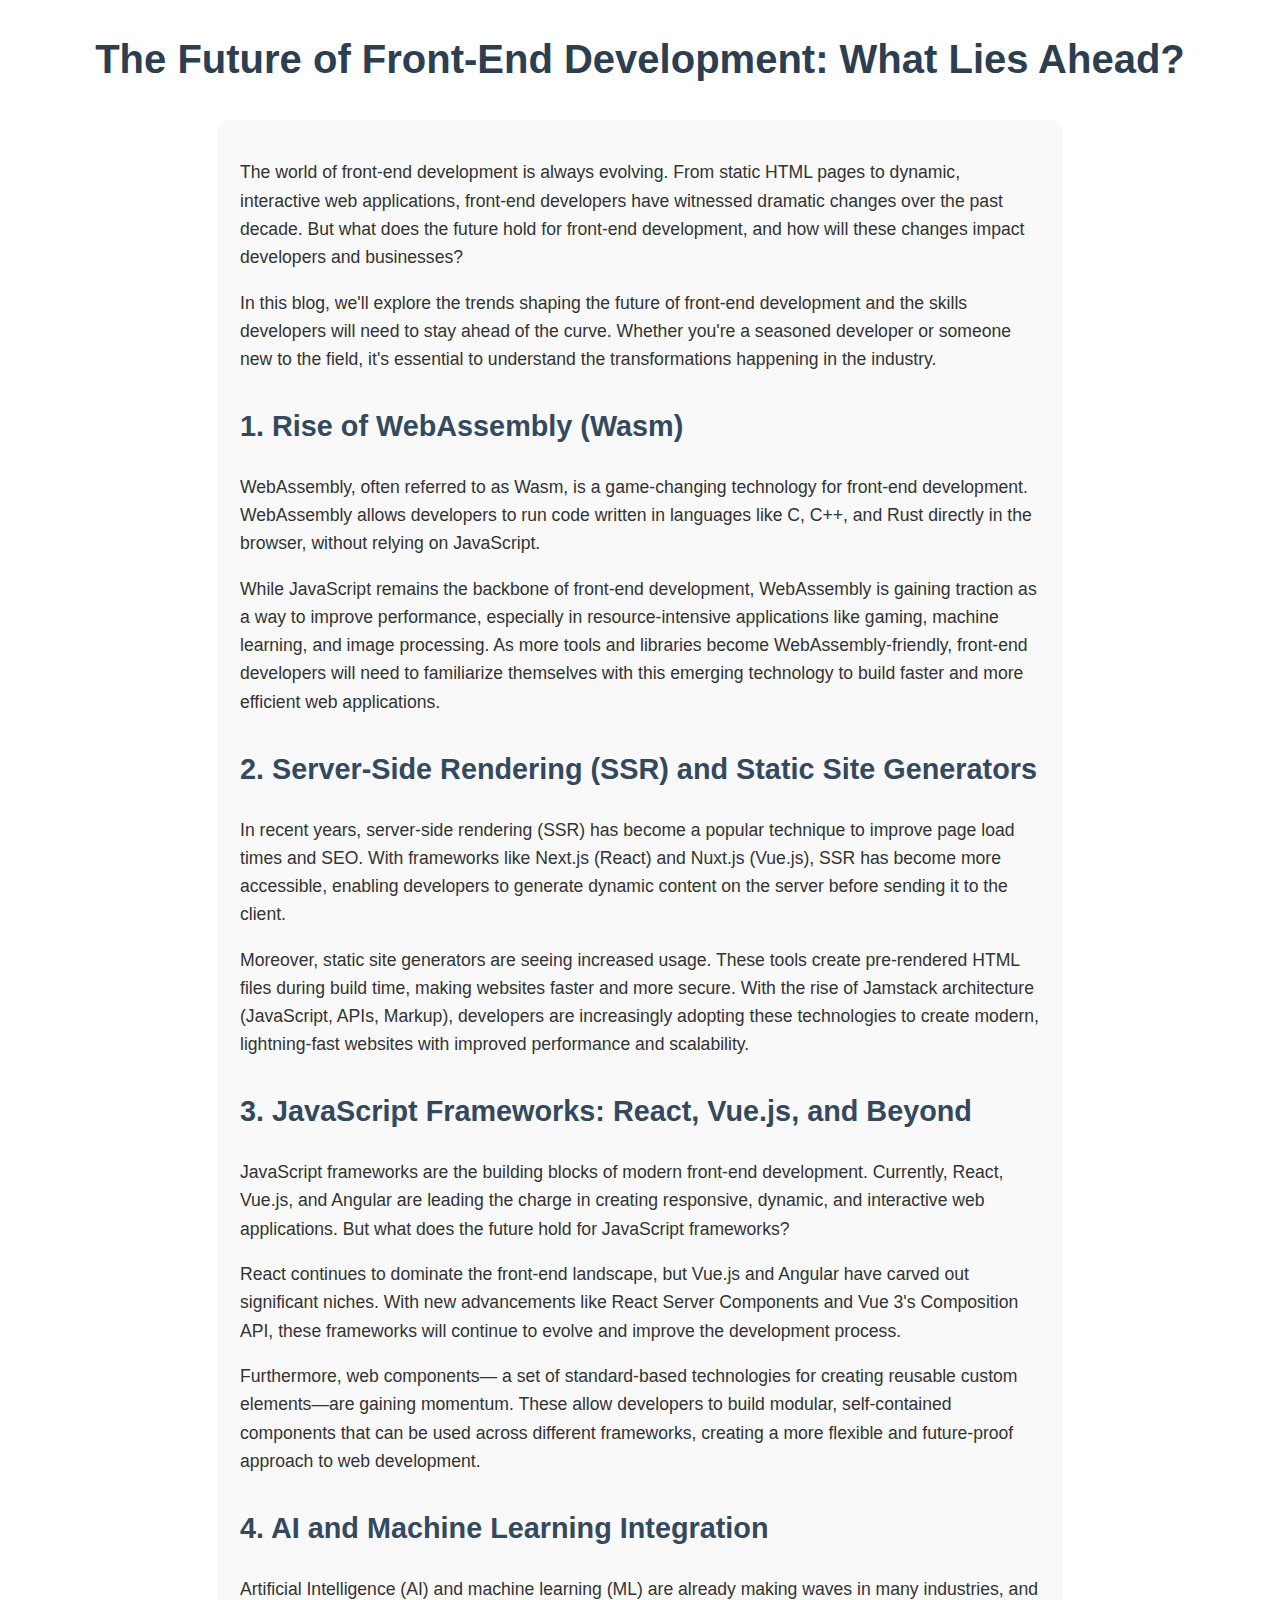
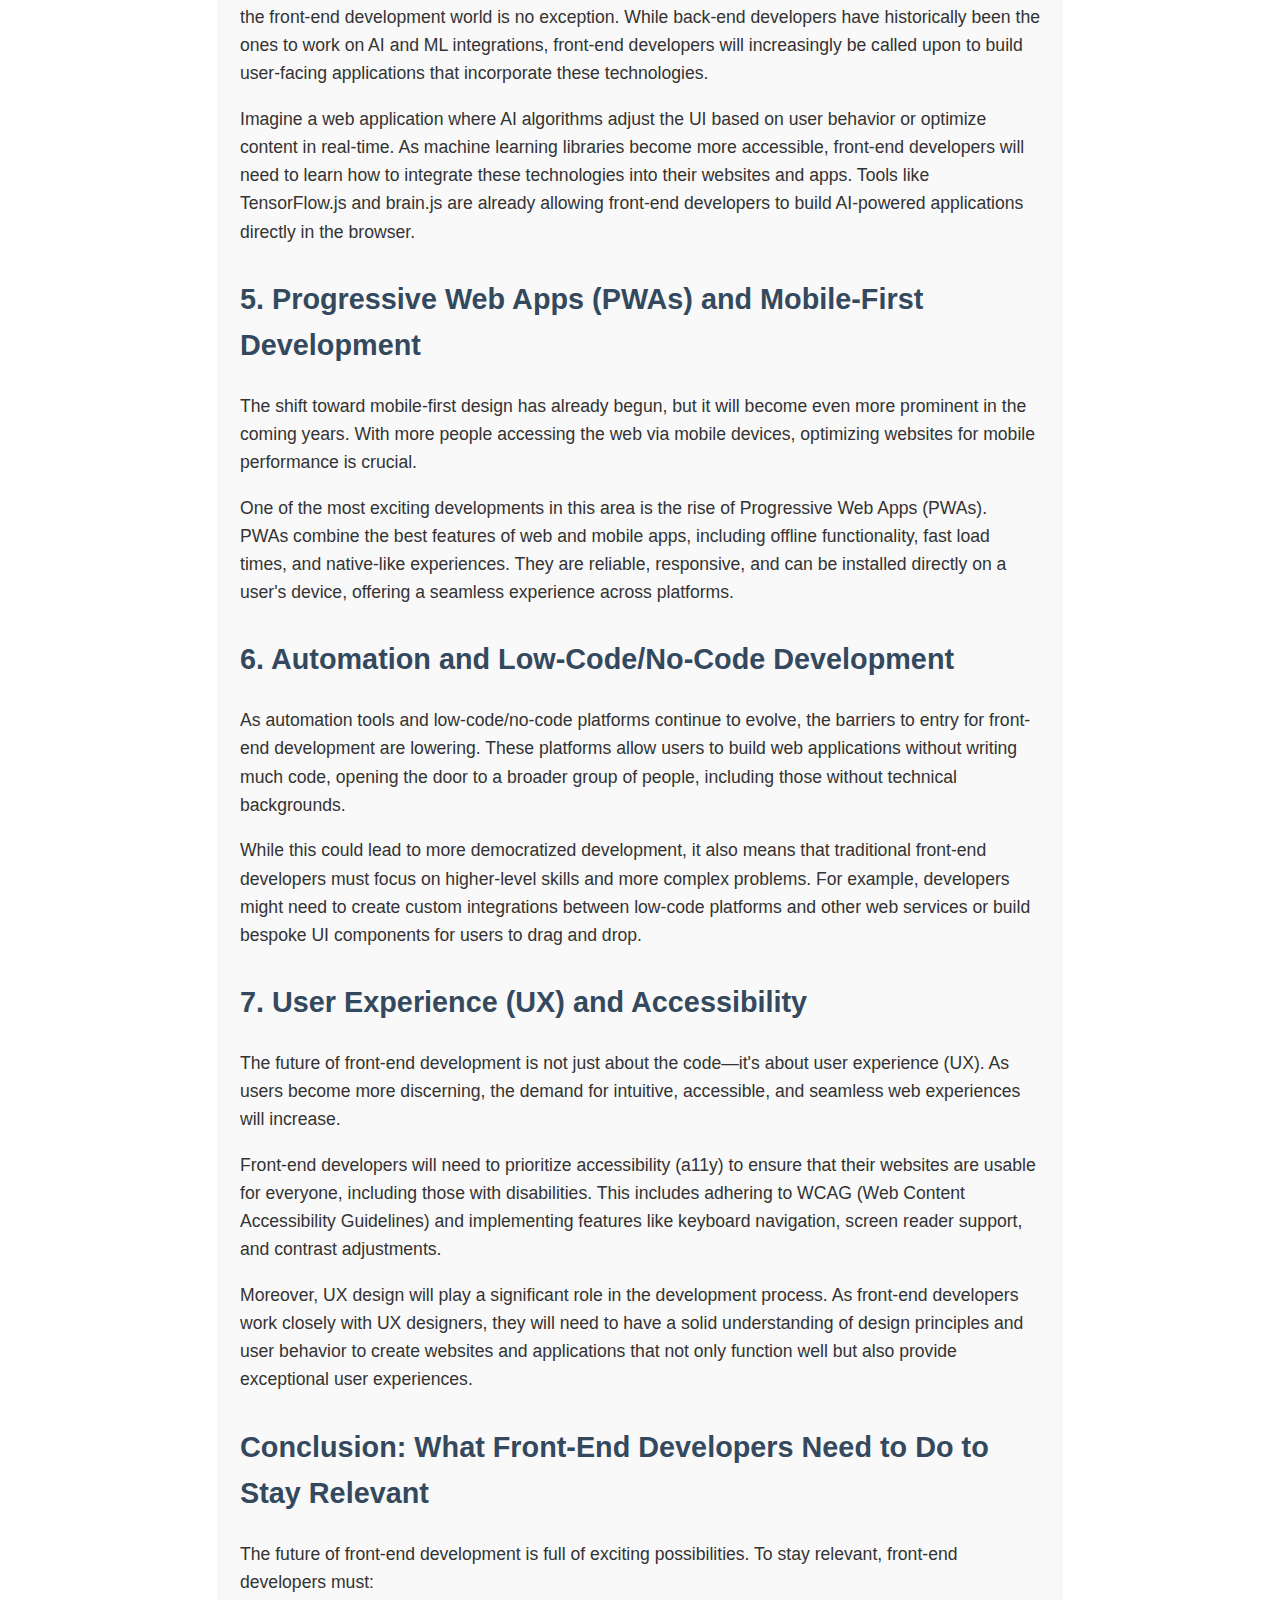
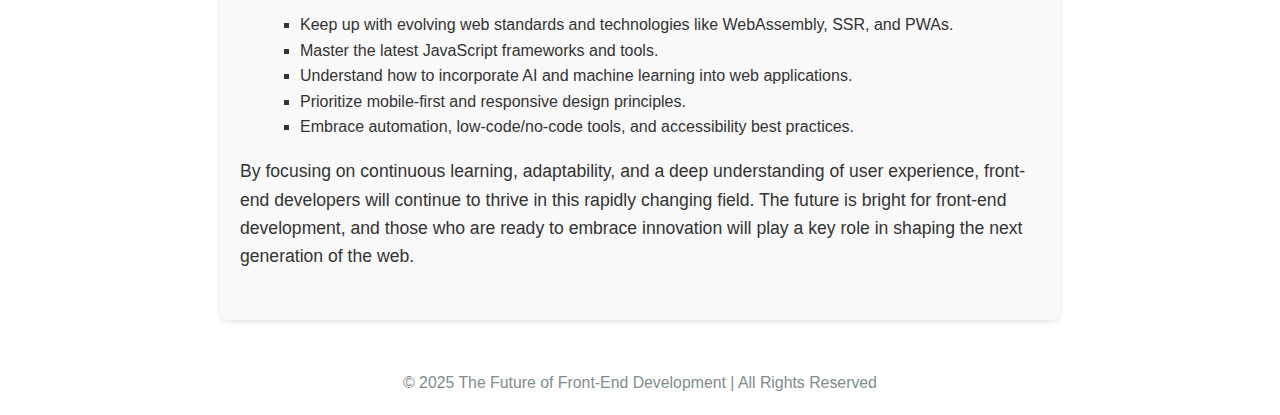
<file: blog1.html>
<!DOCTYPE html>
<html lang="en">
<head>
    <meta charset="UTF-8">
    <meta name="viewport" content="width=device-width, initial-scale=1.0">
    <title>The Future of Front-End Development</title>
    <style>
        body {
            font-family: Arial, sans-serif;
            line-height: 1.6;
            margin: 20px;
            color: #333;
        }
        header {
            text-align: center;
            margin-bottom: 30px;
        }
        h1 {
            color: #2c3e50;
            font-size: 2.5em;
        }
        article {
            max-width: 800px;
            margin: 0 auto;
            background-color: #f9f9f9;
            padding: 20px;
            border-radius: 8px;
            box-shadow: 0 2px 5px rgba(0, 0, 0, 0.1);
        }
        section {
            margin-bottom: 30px;
        }
        h2 {
            color: #34495e;
            font-size: 1.8em;
        }
        p {
            font-size: 1.1em;
            margin-bottom: 15px;
        }
        ul {
            list-style-type: square;
            margin-left: 20px;
        }
        footer {
            text-align: center;
            font-size: 0.9em;
            color: #7f8c8d;
            margin-top: 50px;
        }
    </style>
</head>
<body>

    <header>
        <h1>The Future of Front-End Development: What Lies Ahead?</h1>
    </header>

    <article>
        <section>
            <p>The world of front-end development is always evolving. From static HTML pages to dynamic, interactive web applications, front-end developers have witnessed dramatic changes over the past decade. But what does the future hold for front-end development, and how will these changes impact developers and businesses?</p>

            <p>In this blog, we'll explore the trends shaping the future of front-end development and the skills developers will need to stay ahead of the curve. Whether you're a seasoned developer or someone new to the field, it's essential to understand the transformations happening in the industry.</p>
        </section>

        <section>
            <h2>1. Rise of WebAssembly (Wasm)</h2>
            <p>WebAssembly, often referred to as Wasm, is a game-changing technology for front-end development. WebAssembly allows developers to run code written in languages like C, C++, and Rust directly in the browser, without relying on JavaScript.</p>
            <p>While JavaScript remains the backbone of front-end development, WebAssembly is gaining traction as a way to improve performance, especially in resource-intensive applications like gaming, machine learning, and image processing. As more tools and libraries become WebAssembly-friendly, front-end developers will need to familiarize themselves with this emerging technology to build faster and more efficient web applications.</p>
        </section>

        <section>
            <h2>2. Server-Side Rendering (SSR) and Static Site Generators</h2>
            <p>In recent years, server-side rendering (SSR) has become a popular technique to improve page load times and SEO. With frameworks like Next.js (React) and Nuxt.js (Vue.js), SSR has become more accessible, enabling developers to generate dynamic content on the server before sending it to the client.</p>
            <p>Moreover, static site generators are seeing increased usage. These tools create pre-rendered HTML files during build time, making websites faster and more secure. With the rise of Jamstack architecture (JavaScript, APIs, Markup), developers are increasingly adopting these technologies to create modern, lightning-fast websites with improved performance and scalability.</p>
        </section>

        <section>
            <h2>3. JavaScript Frameworks: React, Vue.js, and Beyond</h2>
            <p>JavaScript frameworks are the building blocks of modern front-end development. Currently, React, Vue.js, and Angular are leading the charge in creating responsive, dynamic, and interactive web applications. But what does the future hold for JavaScript frameworks?</p>
            <p>React continues to dominate the front-end landscape, but Vue.js and Angular have carved out significant niches. With new advancements like React Server Components and Vue 3's Composition API, these frameworks will continue to evolve and improve the development process.</p>
            <p>Furthermore, web components— a set of standard-based technologies for creating reusable custom elements—are gaining momentum. These allow developers to build modular, self-contained components that can be used across different frameworks, creating a more flexible and future-proof approach to web development.</p>
        </section>

        <section>
            <h2>4. AI and Machine Learning Integration</h2>
            <p>Artificial Intelligence (AI) and machine learning (ML) are already making waves in many industries, and the front-end development world is no exception. While back-end developers have historically been the ones to work on AI and ML integrations, front-end developers will increasingly be called upon to build user-facing applications that incorporate these technologies.</p>
            <p>Imagine a web application where AI algorithms adjust the UI based on user behavior or optimize content in real-time. As machine learning libraries become more accessible, front-end developers will need to learn how to integrate these technologies into their websites and apps. Tools like TensorFlow.js and brain.js are already allowing front-end developers to build AI-powered applications directly in the browser.</p>
        </section>

        <section>
            <h2>5. Progressive Web Apps (PWAs) and Mobile-First Development</h2>
            <p>The shift toward mobile-first design has already begun, but it will become even more prominent in the coming years. With more people accessing the web via mobile devices, optimizing websites for mobile performance is crucial.</p>
            <p>One of the most exciting developments in this area is the rise of Progressive Web Apps (PWAs). PWAs combine the best features of web and mobile apps, including offline functionality, fast load times, and native-like experiences. They are reliable, responsive, and can be installed directly on a user's device, offering a seamless experience across platforms.</p>
        </section>

        <section>
            <h2>6. Automation and Low-Code/No-Code Development</h2>
            <p>As automation tools and low-code/no-code platforms continue to evolve, the barriers to entry for front-end development are lowering. These platforms allow users to build web applications without writing much code, opening the door to a broader group of people, including those without technical backgrounds.</p>
            <p>While this could lead to more democratized development, it also means that traditional front-end developers must focus on higher-level skills and more complex problems. For example, developers might need to create custom integrations between low-code platforms and other web services or build bespoke UI components for users to drag and drop.</p>
        </section>

        <section>
            <h2>7. User Experience (UX) and Accessibility</h2>
            <p>The future of front-end development is not just about the code—it's about user experience (UX). As users become more discerning, the demand for intuitive, accessible, and seamless web experiences will increase.</p>
            <p>Front-end developers will need to prioritize accessibility (a11y) to ensure that their websites are usable for everyone, including those with disabilities. This includes adhering to WCAG (Web Content Accessibility Guidelines) and implementing features like keyboard navigation, screen reader support, and contrast adjustments.</p>
            <p>Moreover, UX design will play a significant role in the development process. As front-end developers work closely with UX designers, they will need to have a solid understanding of design principles and user behavior to create websites and applications that not only function well but also provide exceptional user experiences.</p>
        </section>

        <section>
            <h2>Conclusion: What Front-End Developers Need to Do to Stay Relevant</h2>
            <p>The future of front-end development is full of exciting possibilities. To stay relevant, front-end developers must:</p>
            <ul>
                <li>Keep up with evolving web standards and technologies like WebAssembly, SSR, and PWAs.</li>
                <li>Master the latest JavaScript frameworks and tools.</li>
                <li>Understand how to incorporate AI and machine learning into web applications.</li>
                <li>Prioritize mobile-first and responsive design principles.</li>
                <li>Embrace automation, low-code/no-code tools, and accessibility best practices.</li>
            </ul>
            <p>By focusing on continuous learning, adaptability, and a deep understanding of user experience, front-end developers will continue to thrive in this rapidly changing field. The future is bright for front-end development, and those who are ready to embrace innovation will play a key role in shaping the next generation of the web.</p>
        </section>
    </article>

    <footer>
        <p>&copy; 2025 The Future of Front-End Development | All Rights Reserved</p>
    </footer>
    
</body>
</html>
</file>
